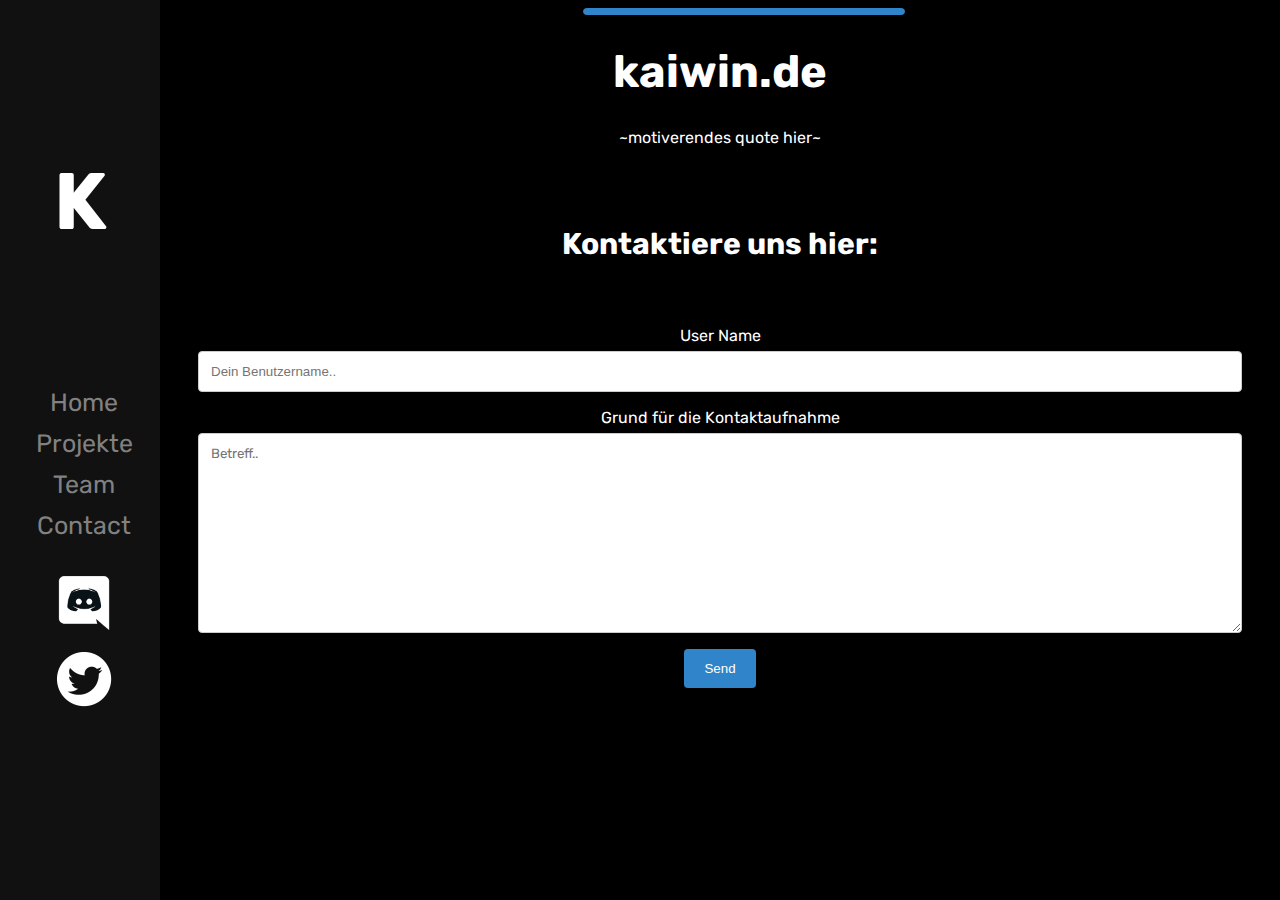
<file: contact.html>
<html>

<head>
    <title>kaiwin.de ~ main</title>
    <link href="style.css" rel="stylesheet">
</head>

<body>
    <hr>
    <!-- sidebar area -->
    <div class="sidenav">
        <h5>K</h5>
        <a href="index.html">Home</a>
        <a href="projects.html">Projekte</a>
        <a href="team.html">Team</a>
        <a href="contact.html">Contact</a>
        <br>
        <a href="https://discord.gg/b6uFdeg"><img src="icons/discord.png" height="64" width="80"></a>
        <a href="https://discord.gg/b6uFdeg"><img src="icons/twitter.png" height="64" width="64"></a>
    </div>
    <!-- main area -->
    <div class="container">
        <div class="_mainheader" id="head">
            <h1> kaiwin.de </h1>
            <p> ~motiverendes quote hier~ </p>
        </div>
        <br><br>
        <div class="_mainbody">
            <h2> Kontaktiere uns hier: </h2>

            <br>

            <div class="contact-form">
                <form action="mailto:contact@kaiwin.de" method="post" enctype="text/plain">
              
                  <label for="uname">User Name</label>
                  <input type="text" id="uname" name="username" placeholder="Dein Benutzername..">
              
                  <label for="subject">Grund für die Kontaktaufnahme</label>
                  <textarea id="subject" name="subject" placeholder="Betreff.." style="height:200px"></textarea>
              
                  <input type="submit" value="Send">
              
                </form>
              </div>
            
        </div>
    </div>
</body>

</html>
</file>
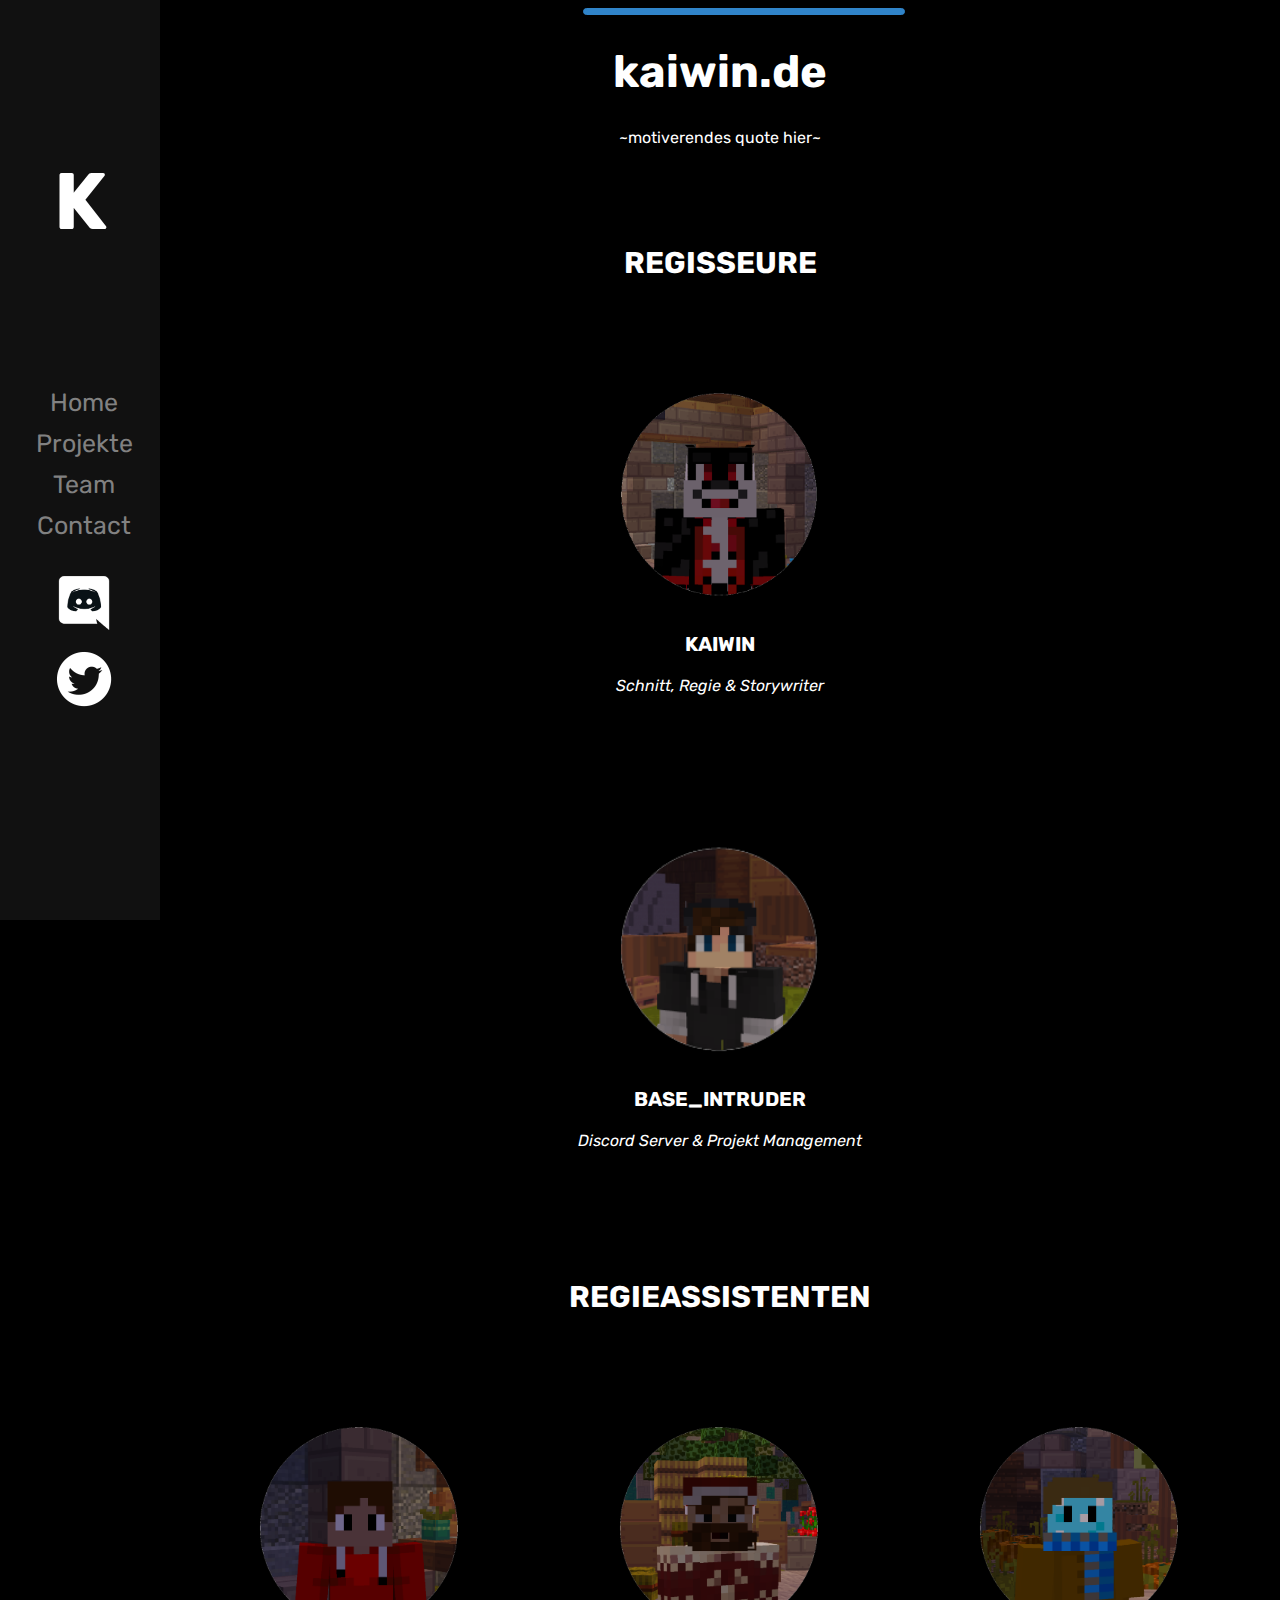
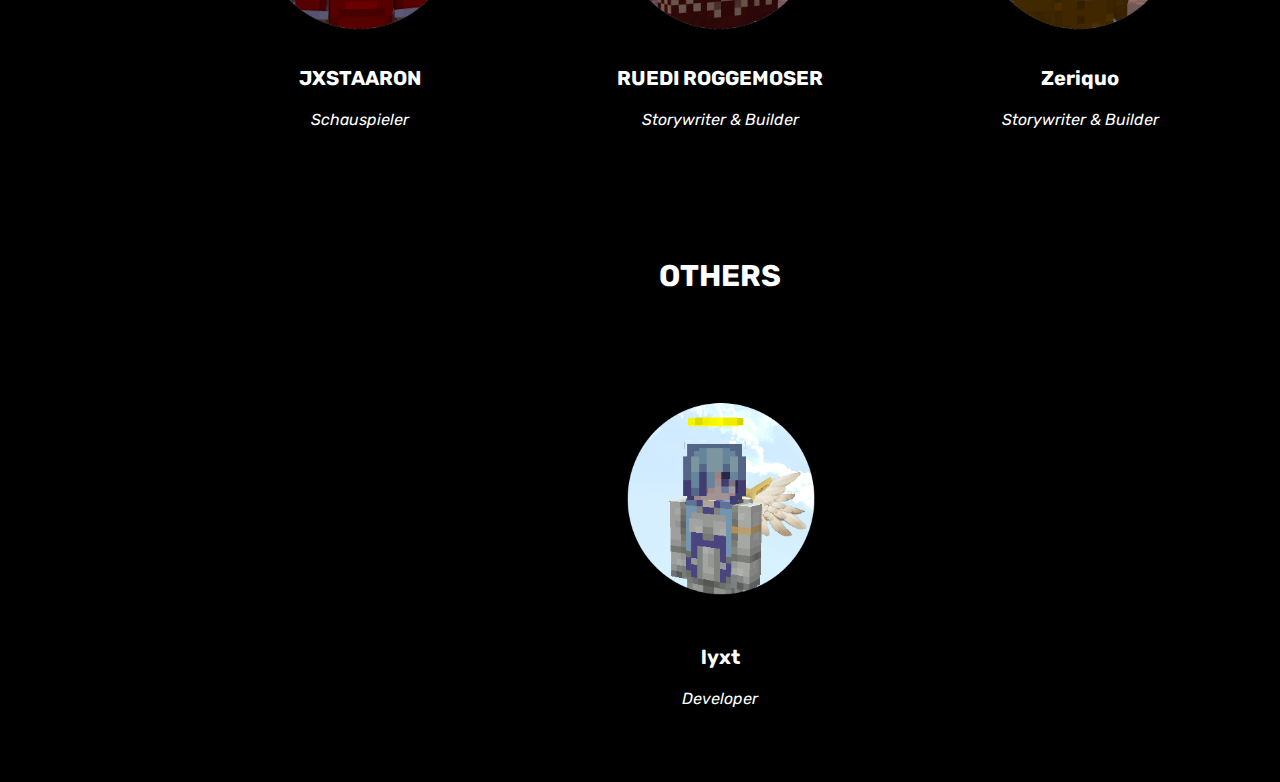
<file: team.html>
<html>

<head>
    <title>kaiwin.de ~ team</title>
    <link href="style.css" rel="stylesheet">
</head>

<body>
    <hr>
    <!-- sidebar area -->
    <div class="sidenav">
        <h5>K</h5>
        <a href="index.html">Home</a>
        <a href="projects.html">Projekte</a>
        <a href="team.html">Team</a>
        <a href="contact.html">Contact</a>
        <br>
        <a href="https://discord.gg/b6uFdeg"><img src="icons/discord.png" height="64" width="80"></a>
        <a href="https://discord.gg/b6uFdeg"><img src="icons/twitter.png" height="64" width="64"></a>
    </div>
    <!-- main area -->
    <div class="container">
        <div class="_mainheader" id="head">
            <h1> kaiwin.de </h1>
            <p> ~motiverendes quote hier~ </p>
        </div>
        <br>
        <br>
        <br>
        <div class="_mainbody">

            <!-- regisseure area -->
            <h2> REGISSEURE </h2>
            <div class="outer">
                <div class="one">
                    <img src="icons/team/Kaiwin.png" height="256" width="450">
                    <h3> KAIWIN </h3>
                    <i>
                        <p> Schnitt, Regie & Storywriter </p>
                    </i>
                </div>

                <div class="two">
                    <img src="icons/team/BASE_INTRUDER.png" height="256" width="450">
                    <h3> BASE_INTRUDER </h3>
                    <i>
                        <p> Discord Server & Projekt Management </p>
                    </i>
                </div>
            </div>
            <br><br>


            <h2> REGIEASSISTENTEN </h2>
            <!-- rest of team area -->
            <div class="outer">
                <div class="one">
                    <img src="icons/team/Jxst_Aaron.png" height="256" width="256">
                    <h3> JXSTAARON </h3>
                    <i>
                        <p> Schauspieler </p>
                    </i>
                </div>
                
                <div class="two">
                    <img src="icons/team/Ruedi_Roggemoser1.png" height="256" width="256">
                    <h3> RUEDI ROGGEMOSER </h3>
                    <i>
                        <p> Storywriter & Builder </p>
                    </i>
                </div>

                <div class="three">
                    <img src="icons/team/Zeriquo.png" height="256" width="256">
                    <h3> Zeriquo </h3>
                    <i>
                        <p> Storywriter & Builder </p>
                    </i>
                </div>
            </div>
            <br><br>

            <h2> OTHERS </h2>
            <div class="outer">
                <div class="zerotwo">
                    <img src="icons/team/lyxt.png" height="256" width="400">
                    <h3 onmouseover="zeroTwo();" id="perfekt"> lyxt </h3>
                    <i>
                        <p id="secret02" onmouseover="darling();"> Developer </p>
                    </i>
                </div>
            </div>


        </div>
    </div>
</body>

<script>
    var _0x1c9c=['innerText','secret02','Darling','perfekt','getElementById','lyxt','zero\x20two'];(function(_0x47e14a,_0x1c9c63){var _0x5dfdc4=function(_0x2303a6){while(--_0x2303a6){_0x47e14a['push'](_0x47e14a['shift']());}};_0x5dfdc4(++_0x1c9c63);}(_0x1c9c,0x76));var _0x5dfd=function(_0x47e14a,_0x1c9c63){_0x47e14a=_0x47e14a-0x0;var _0x5dfdc4=_0x1c9c[_0x47e14a];return _0x5dfdc4;};function zeroTwo(){if(document[_0x5dfd('0x5')](_0x5dfd('0x4'))['innerText']===_0x5dfd('0x0')){document[_0x5dfd('0x5')](_0x5dfd('0x4'))[_0x5dfd('0x1')]=_0x5dfd('0x6');}else{document[_0x5dfd('0x5')](_0x5dfd('0x4'))[_0x5dfd('0x1')]=_0x5dfd('0x0');}}function darling(){if(document[_0x5dfd('0x5')](_0x5dfd('0x2'))[_0x5dfd('0x1')]===_0x5dfd('0x3')){document[_0x5dfd('0x5')](_0x5dfd('0x2'))[_0x5dfd('0x1')]='Developer';}else{document['getElementById'](_0x5dfd('0x2'))['innerText']=_0x5dfd('0x3');}}
</script>

</html>
</file>
<file: style.css>
@import url('https://fonts.googleapis.com/css2?family=Rubik:wght@300&display=swap');


html {
    overflow: scroll;
    overflow-x: hidden;
    animation: 1s ease-out 0s 1 slideInFromLeft;
}

#bg_vid {
  position: fixed;
  right: 0;
  bottom: 0;
  min-width: 100%;
  min-height: 100%;
  z-index: -100;
  filter: brightness(20%) blur(2px);
  
}


::-webkit-scrollbar {
    width: 0px;  /* Remove scrollbar space */
  }



body {
    text-align: center;
    font-family: 'Rubik', sans-serif;
    background-color: black;
    color: white;
    scrollbar-width: none;
}

.outer > * {
  display:inline-block;
  vertical-align:middle;
  padding: 50px;
}

@keyframes slideInFromLeft {
  0% {
    transform: translateX(-100%);
  }
  100% {
    transform: translateX(0);
  }
}

.sidenav {
    height: 100%; 
    width: 160px; 
    position: fixed; 
    z-index: 1; 
    top: 0; 
    left: 0;
    background-color: #111; 
    overflow-x: hidden; 
    padding-top: 20px;
    animation: 1s ease-in-out 0s 1 slideInFromLeft;
  }
  
 
  .sidenav a {
    padding: 6px 8px 6px 16px;
    text-decoration: none;
    font-size: 25px;
    color: #818181;
    display: block;
  }
  
  
  .sidenav a:hover {
    color: #f1f1f1;
  }
  
  
  @media screen and (max-height: 450px) {
    .sidenav {padding-top: 15px;}
    .sidenav a {font-size: 18px;}
  }  

h1 {
    font-size: 45;
    -webkit-touch-callout: none;
    -webkit-user-select: none;
    -khtml-user-select: none;
    -moz-user-select: none;
    -ms-user-select: none;
    user-select: none;
}
h2 {
    font-size: 30;
    -webkit-touch-callout: none;
    -webkit-user-select: none;
    -khtml-user-select: none;
    -moz-user-select: none;
    -ms-user-select: none;
    user-select: none;
}
h3 {
    font-size: 20;
    -webkit-touch-callout: none;
    -webkit-user-select: none;
    -khtml-user-select: none;
    -moz-user-select: none;
    -ms-user-select: none;
    user-select: none;
}

h5 {
  font-size: 80; 
  -webkit-touch-callout: none;
  -webkit-user-select: none;
  -khtml-user-select: none;
  -moz-user-select: none;
  -ms-user-select: none;
  user-select: none;
}

p {
  -webkit-touch-callout: none;
    -webkit-user-select: none;
    -khtml-user-select: none;
    -moz-user-select: none;
    -ms-user-select: none;
    user-select: none;
}

.container {
    margin-left: 160px; 
    padding: 0px 10px;
}


input[type=text], select, textarea {
    width: 100%; 
    padding: 12px; 
    border: 1px solid #ccc; 
    border-radius: 4px; 
    box-sizing: border-box; 
    margin-top: 6px; 
    margin-bottom: 16px; 
    resize: vertical 
  }

  textarea {
    font-family: 'Rubik', sans-serif;
  }
  
  
  input[type=submit] {
    background-color: #3084c9;
    color: white;
    padding: 12px 20px;
    border: none;
    border-radius: 4px;
    cursor: pointer;
  }
  

  input[type=submit]:hover {
    background-color: #3084c9;
  }
  

  .contact-form {
    border-radius: 5px;

    padding: 20px;
  }


._mainfooter {
    position: absolute;
    bottom: 0;
    left: 45%;
    -webkit-touch-callout: none;
    -webkit-user-select: none;
    -khtml-user-select: none;
    -moz-user-select: none;
    -ms-user-select: none;
    user-select: none;
}

a {
    text-decoration: none;
    font-size: 18;
    color: white;
}

a:hover {
    letter-spacing: 0.1em;
    font-size: 25;
    transition: letter-spacing, font-size 0.8s;
}

hr {
    border: 1px solid #3084c9;
    border-radius: 7px 7px 7px 7px;
    background-color: #3084c9;
    width: 300;
    height: 5;
    margin-left: 45.5%;
    padding: 0px 10px;
}
</file>
